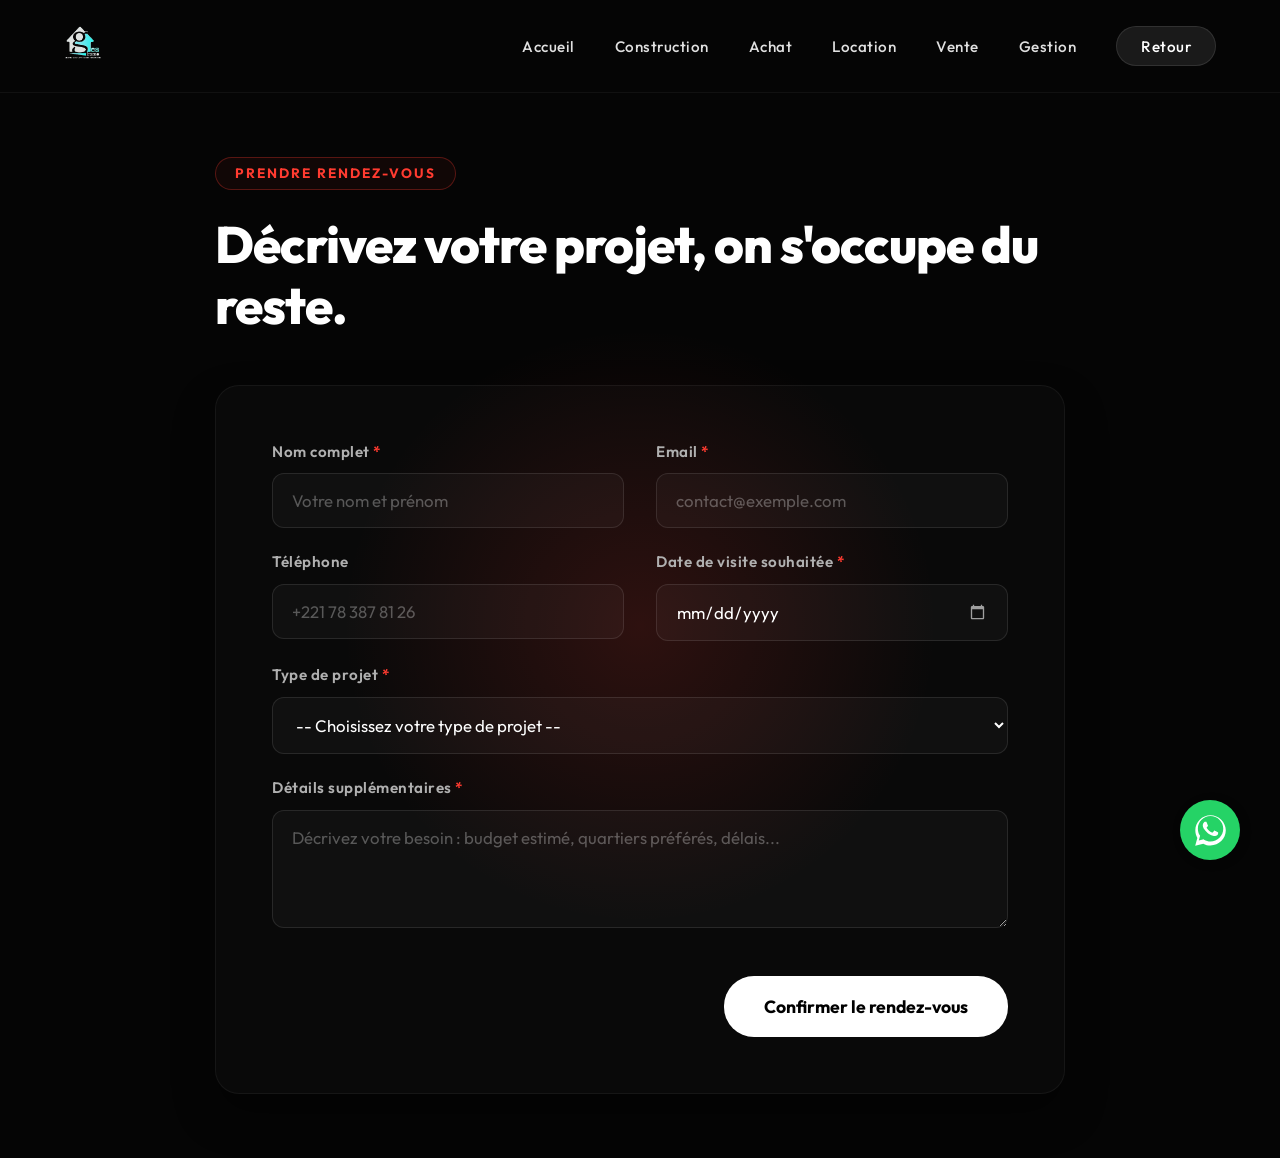
<file: consultation.html>
<!DOCTYPE html>
<html lang="fr">
<head>
    <meta charset="UTF-8">
    <meta name="viewport" content="width=device-width, initial-scale=1.0">
    <title>G.E.S Immo - Demander une Consultation</title>
    <link rel="icon" type="image/png" href="logo.png">
    <link rel="stylesheet" href="styles.css?v=22">
    <link href="https://fonts.googleapis.com/css2?family=Outfit:wght@400;600;700&display=swap" rel="stylesheet">
</head>
<body class="xel-body">

    <!-- Header Navigation (Simple) -->
    <header class="xel-header">
        <a href="index.html" class="xel-logo">
            <img src="logo.png" alt="Logo" style="height: 40px; filter: invert(1);">
        </a>
        
    <!-- Hamburger Menu Icon -->
    <div class="hamburger">
        <span></span>
        <span></span>
        <span></span>
    </div>
    <nav class="xel-nav">
            <a href="index.html">Accueil</a>
            <a href="construction.html">Construction</a>
            <a href="achat.html">Achat</a>
            <a href="construction.html">Location</a>
            <a href="vente.html">Vente</a>
            <a href="gestion.html">Gestion</a>
            <a href="index.html" class="xel-nav-contact">Retour</a>
        </nav>
    </header>

    <div class="xel-layout">
        <div class="xel-glow"></div>

        <div class="xel-container">
            <div class="xel-eyebrow">PRENDRE RENDEZ-VOUS</div>
            <h1 class="xel-title">Décrivez votre projet, on s'occupe du reste.</h1>

            <div class="xel-form-box">
                <form class="luxury-form" action="https://formsubmit.co/gesework@gmail.com" method="POST">
                        <input type="hidden" name="_cc" value="imamethiam@gmail.com">
                        <input type="hidden" name="_subject" value="Nouveau message depuis GES IMMO">
                        <!-- Redirect to a custom thank you page -->
                        <input type="hidden" name="_next" value="https://www.gesimmo.net/merci.html">
                        <!-- Require an email address from user -->
                        <input type="hidden" name="_replyto">

                    
                    <div class="xel-row">
                        <div class="xel-group">
                            <label>Nom complet <span class="req">*</span></label>
                            <input type="text" name="Nom Complet" placeholder="Votre nom et prénom" required>
                        </div>
                        <div class="xel-group">
                            <label>Email <span class="req">*</span></label>
                            <input type="email" name="Email" placeholder="contact@exemple.com" required>
                        </div>
                    </div>

                    <div class="xel-row">
                        <div class="xel-group">
                            <label>Téléphone</label>
                            <input type="tel" name="Telephone" placeholder="+221 78 387 81 26" required>
                        </div>
                        <div class="xel-group">
                            <label>Date de visite souhaitée <span class="req">*</span></label>
                            <input type="date" name="Date Souhaitee" required>
                        </div>
                    </div>

                    <div class="xel-group" style="margin-bottom: 1.5rem;">
                        <label>Type de projet <span class="req">*</span></label>
                        <select name="Type de Projet" required>
                            <option value="" disabled selected>-- Choisissez votre type de projet --</option>
                            <option value="neuve">Construction neuve</option>
                            <option value="renovation">Rénovation / Aménagement</option>
                            <option value="gros_oeuvre">Gros Œuvre / Architecture</option>
                            <option value="autre">Autre</option>
                        </select>
                    </div>

                    <div class="xel-group">
                        <label>Détails supplémentaires <span class="req">*</span></label>
                        <textarea name="Details" rows="4" placeholder="Décrivez votre besoin : budget estimé, quartiers préférés, délais..." required></textarea>
                    </div>

                    <div class="xel-submit-wrapper">
                        <button type="submit" class="xel-submit">Confirmer le rendez-vous</button>
                    </div>

                </form>
            </div>
        </div>
    </div>


<a href="https://wa.me/221784632020" class="whatsapp-float" target="_blank" rel="noopener noreferrer">
    <svg xmlns="http://www.w3.org/2000/svg" viewBox="0 0 448 512"><!-- Font Awesome Pro 5.15.4 by @fontawesome - https://fontawesome.com License - https://fontawesome.com/license (Commercial License) --><path d="M380.9 97.1C339 55.1 283.2 32 223.9 32c-122.4 0-222 99.6-222 222 0 39.1 10.2 77.3 29.6 111L0 480l117.7-30.9c32.4 17.7 68.9 27 106.1 27h.1c122.3 0 224.1-99.6 224.1-222 0-59.3-25.2-115-67.1-157zM223.9 415.2c-33.2 0-65.7-8.9-94-25.7l-6.7-4-69.8 18.3L72 334.1l-4.4-7c-18.5-29.4-28.2-63.3-28.2-98.2 0-101.7 82.8-184.5 184.6-184.5 49.3 0 95.6 19.2 130.4 54.1 34.8 34.9 56.2 81.2 56.1 130.5 0 101.8-84.9 184.6-186.6 186.6zm101.2-138.2c-5.5-2.8-32.8-16.2-37.9-18-5.1-1.9-8.8-2.8-12.5 2.8-3.7 5.6-14.3 18-17.6 21.8-3.2 3.7-6.5 4.2-12 1.4-32.6-16.3-54-29.1-75.5-66-5.7-9.8 5.7-9.1 16.3-30.3 1.8-3.7.9-6.9-.5-9.7-1.4-2.8-12.5-30.1-17.1-41.2-4.5-10.8-9.1-9.3-12.5-9.5-3.2-.2-6.9-.2-10.6-.2-3.7 0-9.7 1.4-14.8 6.9-5.1 5.6-19.4 19-19.4 46.3 0 27.3 19.9 53.7 22.6 57.4 2.8 3.7 39.1 59.7 94.8 83.8 35.2 15.2 49 16.5 66.6 13.9 10.7-1.6 32.8-13.4 37.4-26.4 4.6-13 4.6-24.1 3.2-26.4-1.3-2.5-5-3.9-10.5-6.6z" fill="#fff"/></svg>
</a>
</body>

</html>
</file>
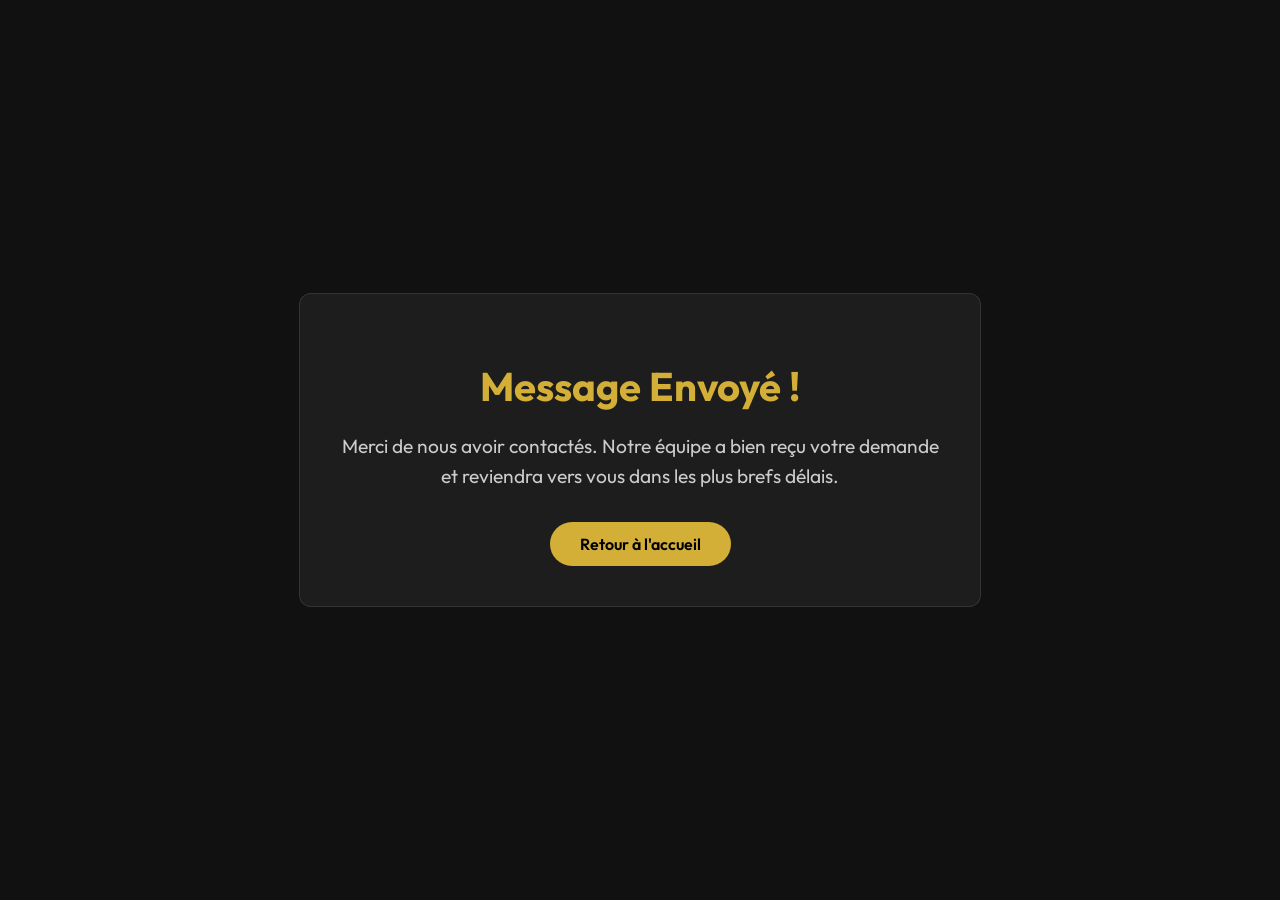
<file: merci.html>
<!DOCTYPE html>
<html lang="fr">
<head>
    <meta charset="UTF-8">
    <meta name="viewport" content="width=device-width, initial-scale=1.0">
    <title>Merci - GES IMMO</title>
    <link href="https://fonts.googleapis.com/css2?family=Outfit:wght@300;400;500;600;700&display=swap" rel="stylesheet">
    <style>
        body { margin: 0; font-family: 'Outfit', sans-serif; background-color: #111; color: #fff; display: flex; align-items: center; justify-content: center; height: 100vh; text-align: center; }
        .container { max-width: 600px; padding: 40px; background: rgba(255,255,255,0.05); border-radius: 12px; border: 1px solid rgba(255,255,255,0.1); }
        h1 { color: #d4af37; margin-bottom: 20px; font-size: 2.5rem; }
        p { font-size: 1.2rem; color: #ccc; margin-bottom: 30px; line-height: 1.6; }
        a { display: inline-block; padding: 12px 30px; background: #d4af37; color: #000; text-decoration: none; font-weight: 600; border-radius: 50px; transition: 0.3s; }
        a:hover { background: #fff; }
    </style>
</head>
<body>
    <div class="container">
        <h1>Message Envoy&eacute; !</h1>
        <p>Merci de nous avoir contact&eacute;s. Notre &eacute;quipe a bien re&ccedil;u votre demande et reviendra vers vous dans les plus brefs d&eacute;lais.</p>
        <a href="index.html">Retour &agrave; l'accueil</a>
    </div>
</body>
</html>
</file>
<file: styles.css>
:root {
    --primary: #d4af37; /* Elegant gold accent */
    --bg-light: #f8f9fa;
    --bg-dark: #121212;
    --text-light: #ffffff;
    --text-dark: #212529;
}

* {
    margin: 0;
    padding: 0;
    box-sizing: border-box;
}

body {
    font-family: 'Outfit', sans-serif;
    background-color: var(--bg-dark);
    color: var(--text-light);
    overflow-x: hidden;
}

/* Fallback for smooth scroll if Lenis is disabled */
html {
    scroll-behavior: smooth;
}

/* =========================================
   Fixed Logo & Blend Mode Magic
   ========================================= */
.fixed-logo {
    position: fixed;
    top: 2rem;
    left: 2rem;
    width: 140px;
    z-index: 9999;
    /* Smooth transition for the color change */
    transition: filter 0.5s ease, transform 0.3s ease;
    
    /* Default state: assumes logo is white and on a dark background */
    filter: none;
    transform-origin: top left;
}

.fixed-logo:hover {
    transform: scale(1.05);
}

/* Invert state: applied via JS when scrolling over light sections.
   Turns the white logo into a black logo. */
.fixed-logo.invert {
    filter: invert(1);
}

/* =========================================
   Header Navigation
   ========================================= */
.header-nav {
    position: fixed;
    top: 2.5rem;
    right: 3rem;
    z-index: 9999;
    transition: filter 0.5s ease;
}

.header-nav.invert {
    filter: invert(1);
}

.header-nav ul {
    list-style: none;
    display: flex;
    gap: 2rem;
    margin: 0;
    padding: 0;
}

.header-nav ul li a {
    text-decoration: none;
    color: #fff;
    font-size: 1rem;
    font-weight: 600;
    text-transform: uppercase;
    letter-spacing: 1.5px;
    position: relative;
    padding: 0.5rem 0;
    transition: color 0.3s ease;
}

.header-nav ul li a::after {
    content: '';
    position: absolute;
    bottom: 0;
    left: 0;
    width: 0%;
    height: 2px;
    background-color: var(--primary);
    transition: width 0.3s cubic-bezier(0.16, 1, 0.3, 1);
}

.header-nav ul li a:hover::after {
    width: 100%;
}


/* =========================================
   Main Seamless Scroll Section
   ========================================= */
section.main-scroll-section {
    position: relative;
    width: 100vw;
    height: 1200vh; /* 400vh for video 1, 400vh for video 2, 400vh for video 3 */
    padding: 0;
    background: var(--bg-dark);
}

.sticky-container {
    position: sticky;
    top: 0;
    width: 100vw;
    height: 100vh;
    overflow: hidden;
}

.video-container {
    position: absolute;
    top: 0;
    left: 0;
    width: 100%;
    height: 100%;
    display: flex;
    align-items: center;
    justify-content: center;
    transition: opacity 1s ease;
}

.hero-video {
    position: absolute;
    top: 50%;
    left: 50%;
    min-width: 100%;
    min-height: 100%;
    width: auto;
    height: auto;
    transform: translateX(-50%) translateY(-50%);
    object-fit: cover;
    z-index: 1;
}

.hero-overlay {
    position: absolute;
    top: 0;
    left: 0;
    width: 100%;
    height: 100%;
    background: linear-gradient(to bottom, rgba(0,0,0,0.3) 0%, rgba(0,0,0,0.7) 100%);
    z-index: 2;
}

.hero-content {
    text-align: center;
    z-index: 3;
    max-width: 900px;
    padding: 0 2rem;
    transition: all 1s cubic-bezier(0.16, 1, 0.3, 1);
}

.hero-content.hidden {
    opacity: 0;
    transform: translateY(-50px) scale(0.95);
    filter: blur(10px);
    pointer-events: none;
}

.hero-content-2 {
    position: absolute;
    top: 50%;
    right: 5%;
    transform: translateY(-50%) translateX(40px);
    text-align: right;
    z-index: 3;
    max-width: 450px;
    padding: 0;
    opacity: 0;
    filter: blur(10px);
    pointer-events: none;
    transition: all 1.2s cubic-bezier(0.16, 1, 0.3, 1);
}

.hero-content-2.visible {
    opacity: 1;
    transform: translateY(-50%) translateX(0);
    filter: blur(0);
    pointer-events: auto;
}

.hero-content-2 h2 {
    font-size: clamp(1.5rem, 2.5vw, 2.2rem);
    font-weight: 600;
    margin-bottom: 1rem;
    line-height: 1.3;
    color: #ffffff;
    text-shadow: 0 4px 20px rgba(0,0,0,0.8);
}

.hero-content-2 p {
    font-size: clamp(1rem, 1.2vw, 1.1rem);
    font-weight: 300;
    color: #dcdcdc;
    letter-spacing: 0.5px;
    text-shadow: 0 4px 15px rgba(0,0,0,0.8);
}

.hero-content h1 {
    font-size: clamp(3rem, 6vw, 6rem);
    font-weight: 900;
    margin-bottom: 1rem;
    text-transform: uppercase;
    letter-spacing: 4px;
    opacity: 0;
    transform: translateY(40px);
    animation: fadeUp 1s cubic-bezier(0.16, 1, 0.3, 1) forwards 0.5s;
}



.hero-content p {
    font-size: clamp(1.2rem, 2vw, 1.8rem);
    font-weight: 300;
    margin-bottom: 3rem;
    opacity: 0;
    transform: translateY(30px);
    animation: fadeUp 1s cubic-bezier(0.16, 1, 0.3, 1) forwards 0.8s;
}

.cta-button {
    display: inline-block;
    padding: 1.2rem 3.5rem;
    background-color: var(--primary);
    color: var(--bg-dark);
    text-decoration: none;
    font-weight: 700;
    font-size: 1.1rem;
    border-radius: 50px;
    text-transform: uppercase;
    letter-spacing: 1px;
    transition: all 0.3s cubic-bezier(0.16, 1, 0.3, 1);
    opacity: 0;
    transform: translateY(30px);
    animation: fadeUp 1s cubic-bezier(0.16, 1, 0.3, 1) forwards 1.1s;
    cursor: pointer;
}

.cta-button:hover {
    background-color: #fff;
    transform: translateY(-5px) scale(1.02);
    box-shadow: 0 15px 30px rgba(0,0,0,0.3);
}

@keyframes fadeUp {
    to {
        opacity: 1;
        transform: translateY(0);
    }
}


/* =========================================
   Global Sections
   ========================================= */
.section {
    padding: 10rem 2rem;
    position: relative;
}

.container {
    max-width: 1200px;
    margin: 0 auto;
    width: 100%;
}

.section h2 {
    font-size: clamp(2.5rem, 4vw, 4rem);
    font-weight: 800;
    margin-bottom: 3rem;
    position: relative;
    display: inline-block;
}

.section h2::after {
    content: '';
    position: absolute;
    bottom: -15px;
    left: 0;
    width: 60%;
    height: 5px;
    background-color: var(--primary);
    border-radius: 5px;
}


/* =========================================
   Text Reveal Section
   ========================================= */
.text-reveal-section {
    padding: 12rem 2rem;
    min-height: 80vh;
    display: flex;
    align-items: center;
    background-color: var(--bg-light);
}

.reveal-text {
    font-size: clamp(2rem, 4vw, 4rem);
    font-weight: 800;
    line-height: 1.4;
    text-transform: uppercase;
    color: var(--text-dark);
}

.reveal-text span {
    will-change: opacity, transform;
}


/* =========================================
   Light / Dark Themes
   ========================================= */
.section.light {
    background-color: var(--bg-light);
    color: var(--text-dark);
}

.section.dark {
    background-color: var(--bg-dark);
    color: var(--text-light);
}

.content-wrapper p {
    font-size: 1.3rem;
    line-height: 1.8;
    max-width: 800px;
    margin-bottom: 1.5rem;
    color: #4a4a4a;
}


/* =========================================
   Services Grid
   ========================================= */
.services-grid {
    display: grid;
    grid-template-columns: repeat(auto-fit, minmax(320px, 1fr));
    gap: 3rem;
    margin-top: 4rem;
}

.service-card {
    background: rgba(255, 255, 255, 0.03);
    border: 1px solid rgba(255, 255, 255, 0.05);
    padding: 3rem 2.5rem;
    border-radius: 20px;
    
    transition: transform 0.5s cubic-bezier(0.16, 1, 0.3, 1), background 0.5s ease;
}

.service-card:hover {
    transform: translateY(-15px);
    background: rgba(255, 255, 255, 0.08);
    border-color: rgba(255, 255, 255, 0.15);
}

.service-card .icon {
    font-size: 3rem;
    margin-bottom: 1.5rem;
}

.service-card h3 {
    font-size: 1.8rem;
    margin-bottom: 1rem;
    color: var(--text-light);
}

.service-card p {
    font-size: 1.1rem;
    line-height: 1.7;
    color: #a0a0a0;
}


/* =========================================
   Image / Parallax Section
   ========================================= */
.image-section {
    position: relative;
    height: 70vh;
    display: flex;
    align-items: center;
    justify-content: center;
    overflow: hidden;
    padding: 0;
}

.parallax-bg {
    position: absolute;
    top: -20%;
    left: 0;
    width: 100%;
    height: 140%; /* Taller for parallax room */
    background-size: cover;
    background-position: center;
    z-index: 1;
    will-change: transform;
}

.image-overlay {
    position: relative;
    z-index: 2;
    background: rgba(0, 0, 0, 0.5);
    padding: 3rem 5rem;
    border-radius: 16px;
    
    border: 1px solid rgba(255,255,255,0.1);
    text-align: center;
}

.image-overlay h2 {
    color: #fff;
    margin: 0;
    text-transform: uppercase;
    letter-spacing: 3px;
}
.image-overlay h2::after {
    display: none; /* Hide underline here */
}


/* =========================================
   Footer
   ========================================= */
.footer-section {
    padding: 3rem 2rem;
    text-align: center;
    border-top: 1px solid rgba(255,255,255,0.05);
}

.footer-section p {
    color: #666;
    font-size: 0.9rem;
}

/* =========================================
   Construction Page Specific Styles
   ========================================= */

/* Hero Construction */
.construction-hero {
    position: relative;
    min-height: 100vh;
    display: flex;
    align-items: center;
    justify-content: center;
    padding-top: 6rem;
}
.hero-bg {
    position: absolute;
    top: 0; left: 0; width: 100%; height: 100%;
    background-size: cover;
    background-position: center;
    z-index: 0;
}
.construction-hero .hero-overlay {
    position: absolute;
    top: 0; left: 0; width: 100%; height: 100%;
    background: linear-gradient(to right, rgba(0,0,0,0.8), rgba(0,0,0,0.4));
    z-index: 1;
}
.hero-content-center {
    position: relative;
    z-index: 2;
    text-align: left;
    max-width: 900px;
    margin-left: 0;
}
.hero-content-center h1 {
    font-size: clamp(3rem, 5vw, 4.5rem);
    color: #fff;
    margin-bottom: 1.5rem;
    text-transform: uppercase;
    line-height: 1.1;
}
.hero-content-center p {
    font-size: clamp(1.1rem, 2vw, 1.4rem);
    color: #f0f0f0;
    margin-bottom: 3rem;
    max-width: 700px;
}
.hero-buttons {
    display: flex;
    gap: 1.5rem;
    flex-wrap: wrap;
}
.cta-button.secondary {
    background: transparent;
    border: 2px solid #fff;
    color: #fff;
}
.cta-button.secondary:hover {
    background: #fff;
    color: #000;
}

/* Split Section (Qui sommes-nous) */
.split-section {
    padding: 8rem 2rem;
}
.split-container {
    display: grid;
    grid-template-columns: 1fr 1fr;
    gap: 4rem;
    align-items: center;
}
.subtitle {
    color: var(--primary);
    text-transform: uppercase;
    font-weight: 700;
    letter-spacing: 2px;
    margin-bottom: 1rem;
    display: block;
}
.split-text h2 {
    font-size: clamp(2rem, 3vw, 3rem);
    margin-bottom: 2rem;
    color: var(--text-dark);
}
.split-text p {
    margin-bottom: 1.5rem;
    color: #555;
    font-size: 1.1rem;
    line-height: 1.8;
}
.split-image img {
    width: 100%;
    
    box-shadow: 0 20px 40px rgba(0,0,0,0.1);
}

/* Features Grid */
.features-section {
    padding: 8rem 2rem;
}
.features-grid {
    display: grid;
    grid-template-columns: repeat(auto-fit, minmax(300px, 1fr));
    gap: 2rem;
}
.feature-card {
    background: rgba(255,255,255,0.05);
    padding: 3rem 2rem;
    
    border: 1px solid rgba(255,255,255,0.1);
    transition: transform 0.3s ease, background 0.3s ease;
}
.feature-card:hover {
    transform: translateY(-10px);
    background: rgba(255,255,255,0.1);
}
.feature-card h3 {
    color: var(--primary);
    margin-bottom: 1rem;
    font-size: 1.5rem;
}
.feature-card p {
    color: #ddd;
    line-height: 1.6;
}

/* Services Showcase */
.services-showcase {
    padding: 8rem 2rem;
    background: #f8f9fa;
}
.services-grid {
    display: grid;
    grid-template-columns: repeat(auto-fit, minmax(350px, 1fr));
    gap: 3rem;
}
.service-item {
    background: #fff;
    
    overflow: hidden;
    box-shadow: 0 10px 30px rgba(0,0,0,0.05);
}
.service-image {
    height: 250px;
    overflow: hidden;
}
.service-image img {
    width: 100%;
    height: 100%;
    object-fit: cover;
    transition: transform 0.5s ease;
}
.service-item:hover .service-image img {
    transform: scale(1.05);
}
.service-text {
    padding: 2.5rem;
}
.service-text h3 {
    font-size: 1.4rem;
    margin-bottom: 1rem;
    color: var(--text-dark);
}
.service-text p {
    color: #666;
    line-height: 1.6;
}

/* Projet Vedette */
.project-vedette {
    position: relative;
    padding: 10rem 2rem;
    min-height: 80vh;
    display: flex;
    align-items: center;
}
.project-bg {
    position: absolute;
    top: 0; left: 0; width: 100%; height: 100%;
    background-size: cover;
    background-position: center;
    z-index: 0;
    background-attachment: fixed;
}
.project-overlay {
    position: absolute;
    top: 0; left: 0; width: 100%; height: 100%;
    background: linear-gradient(to right, rgba(0,0,0,0.9) 0%, rgba(0,0,0,0.4) 100%);
    z-index: 1;
}
.project-content {
    position: relative;
    z-index: 2;
    max-width: 600px;
    margin-left: 0;
}
.project-details {
    margin-top: 2rem;
    padding: 1.5rem;
    background: rgba(255,255,255,0.1);
    
}
.project-details p {
    color: #fff;
    margin-bottom: 0.5rem;
}

/* Responsive adjustments */
@media (max-width: 992px) {
    .split-container {
        grid-template-columns: 1fr;
    }
    .hero-content-center h1 {
        font-size: 2.5rem;
    }
}


/* =========================================
   Vente Page Specific Styles
   ========================================= */

/* Hero */
.vente-hero {
    position: relative;
    min-height: 100vh;
    padding: 150px 0 50px 0;
    background-size: cover;
    background-position: center;
    display: flex;
    align-items: center;
}
.vente-hero-overlay {
    position: absolute;
    top: 0; left: 0; right: 0; bottom: 0;
    background: linear-gradient(to right, rgba(0,0,0,0.9) 0%, rgba(0,0,0,0.4) 100%);
    z-index: 1;
}
.vente-hero-content {
    position: relative;
    z-index: 2;
    max-width: 800px;
    padding: 0 2rem;
}
.vente-hero-content h1 {
    font-size: clamp(3rem, 5vw, 5rem);
    line-height: 1.1;
    margin-bottom: 1.5rem;
    font-weight: 800;
}
.vente-hero-content p {
    font-size: 1.2rem;
    line-height: 1.6;
    margin-bottom: 3rem;
    color: #e0e0e0;
}
.vente-hero-buttons {
    display: flex;
    gap: 1.5rem;
    flex-wrap: wrap;
}

/* Features (L'art de valoriser) */
.vente-why-section {
    padding: 8rem 2rem;
}
.vente-why-header {
    margin-bottom: 5rem;
}
.vente-features-grid {
    display: grid;
    grid-template-columns: repeat(auto-fit, minmax(300px, 1fr));
    gap: 3rem;
}
.vente-feature-card {
    background: #fff;
    padding: 3rem 2rem;
    border-radius: 12px;
    box-shadow: 0 10px 30px rgba(0,0,0,0.05);
    text-align: center;
    transition: transform 0.3s ease;
}
.vente-feature-card:hover {
    transform: translateY(-10px);
}
.vente-icon {
    font-size: 3rem;
    color: var(--primary);
    margin-bottom: 1.5rem;
}
.vente-feature-card h3 {
    font-size: 1.5rem;
    margin-bottom: 1rem;
    color: var(--text-dark);
}
.vente-feature-card p {
    color: #666;
    line-height: 1.6;
}

/* Processus de Vente (Infographie HTML) */
.vente-process-section {
    padding: 8rem 2rem;
    background: #111;
}
.vente-process-steps {
    display: flex;
    justify-content: space-between;
    align-items: flex-start;
    position: relative;
    max-width: 1000px;
    margin: 0 auto;
}
.process-step {
    flex: 1;
    text-align: center;
    position: relative;
    z-index: 2;
    padding: 0 1rem;
}
.step-number {
    width: 60px;
    height: 60px;
    background: var(--primary);
    color: #fff;
    border-radius: 50%;
    display: flex;
    align-items: center;
    justify-content: center;
    font-size: 1.5rem;
    font-weight: 700;
    margin: 0 auto 1.5rem auto;
    border: 4px solid #111;
}
.step-content h4 {
    color: #fff;
    font-size: 1.2rem;
    margin-bottom: 0.8rem;
}
.step-content p {
    color: #aaa;
    font-size: 0.95rem;
    line-height: 1.5;
}
.process-connector {
    flex: 1;
    height: 2px;
    background: rgba(255,255,255,0.1);
    margin-top: 30px;
    position: relative;
    z-index: 1;
}
@media (max-width: 768px) {
    .vente-process-steps {
        flex-direction: column;
        align-items: center;
    }
    .process-connector {
        width: 2px;
        height: 50px;
        margin: 10px 0;
    }
}

/* L'aspect technique (Image full width with overlay) */
.vente-tech-section {
    position: relative;
    width: 100%;
    height: 600px;
}
.tech-image-container {
    width: 100%;
    height: 100%;
    position: relative;
}
.tech-image {
    width: 100%;
    height: 100%;
    object-fit: cover;
}
.tech-overlay-text {
    position: absolute;
    bottom: 4rem;
    left: 10%;
    background: rgba(0,0,0,0.8);
    
    padding: 3rem;
    
    color: #fff;
    max-width: 500px;
}
.tech-overlay-text h3 {
    font-size: 2rem;
    margin-bottom: 1rem;
}
.tech-overlay-text p {
    color: #ccc;
    font-size: 1.1rem;
}

/* Expertise / Ce que nous vendons */
.vente-expertise-section {
    padding: 8rem 2rem;
}
.vente-expertise-grid {
    display: grid;
    grid-template-columns: repeat(auto-fit, minmax(250px, 1fr));
    gap: 2rem;
    max-width: 900px;
    margin: 4rem auto 0 auto;
}
.expertise-item {
    background: #fff;
    padding: 2.5rem;
    border-radius: 8px;
    border-top: 3px solid var(--primary);
    box-shadow: 0 5px 20px rgba(0,0,0,0.03);
}
.expertise-item h4 {
    font-size: 1.3rem;
    color: var(--text-dark);
    margin-bottom: 0.8rem;
}
.expertise-item p {
    color: #666;
    font-size: 0.95rem;
}

/* =========================================
   Gestion Page Specific Styles
   ========================================= */

/* Hero */
.gestion-hero {
    position: relative;
    min-height: 100vh;
    padding: 150px 0 50px 0;
    background-size: cover;
    background-position: center;
    display: flex;
    align-items: center;
}
.gestion-hero-overlay {
    position: absolute;
    top: 0; left: 0; right: 0; bottom: 0;
    background: linear-gradient(to bottom, rgba(0,0,0,0.7) 0%, rgba(0,0,0,0.4) 100%);
    z-index: 1;
}
.gestion-hero-content {
    position: relative;
    z-index: 2;
    max-width: 900px;
    padding: 0 2rem;
}
.gestion-hero-content h1 {
    font-size: clamp(3rem, 5vw, 4.5rem);
    line-height: 1.15;
    margin-bottom: 1.5rem;
    font-weight: 800;
}
.gestion-hero-content p {
    font-size: 1.25rem;
    line-height: 1.6;
    margin-bottom: 3rem;
    color: #f0f0f0;
}

/* Compare Section */
.gestion-compare-section {
    padding: 8rem 2rem;
}
.gestion-compare-grid {
    display: grid;
    grid-template-columns: repeat(auto-fit, minmax(300px, 1fr));
    gap: 2rem;
    margin-top: 4rem;
}
.compare-card {
    background: #fff;
    padding: 4rem 3rem;
    border-radius: 12px;
    box-shadow: 0 10px 40px rgba(0,0,0,0.05);
    border-top: 4px solid #eee;
    transition: transform 0.3s ease;
}
.compare-card.highlight {
    background: #1a1a1a;
    border-top: 4px solid var(--primary);
    color: #fff;
}
.compare-card:hover {
    transform: translateY(-10px);
}
.compare-card h3 {
    font-size: 2rem;
    margin-bottom: 2rem;
    line-height: 1.3;
}
.compare-goal {
    font-size: 1.1rem;
    padding-top: 2rem;
    border-top: 1px solid rgba(0,0,0,0.1);
    color: #555;
}
.compare-card.highlight .compare-goal {
    border-top-color: rgba(255,255,255,0.1);
}

/* List / Features */
.gestion-list {
    list-style: none;
    padding: 0;
    margin: 3rem 0;
}
.gestion-list li {
    display: flex;
    align-items: flex-start;
    gap: 1.5rem;
    margin-bottom: 2rem;
}
.gestion-list li i {
    font-size: 1.5rem;
    color: var(--primary);
    background: rgba(255,255,255,0.8);
    width: 50px; height: 50px;
    display: flex;
    align-items: center;
    justify-content: center;
    border-radius: 50%;
    box-shadow: 0 5px 15px rgba(0,0,0,0.05);
    flex-shrink: 0;
}
.gestion-list li strong {
    display: block;
    font-size: 1.2rem;
    margin-bottom: 0.3rem;
    color: #222;
}
.gestion-list li p {
    color: #666;
    margin: 0;
    line-height: 1.5;
}

/* Strategy Grid */
.gestion-strategy-grid {
    display: grid;
    grid-template-columns: repeat(auto-fit, minmax(280px, 1fr));
    gap: 3rem;
}
.strategy-card {
    text-align: center;
    padding: 0 0 2rem 2rem;
    background: rgba(255,255,255,0.03);
    border: 1px solid rgba(255,255,255,0.1);
    border-radius: 12px;
    transition: background 0.3s ease;
}
.strategy-card:hover {
    background: rgba(255,255,255,0.08);
}
.strategy-card h4 {
    color: #fff;
    font-size: 1.3rem;
    margin-bottom: 1rem;
}
.strategy-card p {
    color: #aaa;
    line-height: 1.6;
}
/* =========================================
   RENDEZ-VOUS PAGE STYLES (PREMIUM)
   ========================================= */

.xel-body {
    background-color: #050505;
    color: #f5f5f7;
    margin: 0;
    padding: 0;
    font-family: 'Outfit', sans-serif;
    min-height: 100vh;
    display: flex;
    flex-direction: column;
}

.xel-header {
    display: flex;
    justify-content: space-between;
    align-items: center;
    padding: 1.5rem 4rem;
    background: rgba(5, 5, 5, 0.8);
    
    border-bottom: 1px solid rgba(255, 255, 255, 0.05);
    position: sticky;
    top: 0;
    z-index: 100;
}

.xel-logo img {
    height: 40px;
    filter: invert(1);
    transition: transform 0.3s ease;
}

.xel-logo:hover img {
    transform: scale(1.05);
}

.xel-nav {
    display: flex;
    gap: 2.5rem;
    align-items: center;
}

.xel-nav a {
    color: #e0e0e0;
    text-decoration: none;
    font-size: 0.95rem;
    font-weight: 500;
    letter-spacing: 0.5px;
    transition: color 0.3s ease;
}

.xel-nav a:hover {
    color: #ff3b30;
}

.xel-nav-contact {
    padding: 0.6rem 1.5rem;
    background: #1a1a1a;
    border: 1px solid rgba(255, 255, 255, 0.1);
    border-radius: 30px;
    color: #fff !important;
    transition: all 0.3s ease !important;
}

.xel-nav-contact:hover {
    background: #ff3b30;
    border-color: #ff3b30;
}

.xel-layout {
    flex: 1;
    display: flex;
    justify-content: center;
    align-items: center;
    padding: 4rem 2rem;
    position: relative;
    overflow: hidden;
}

.xel-glow {
    position: absolute;
    width: 600px;
    height: 600px;
    background: radial-gradient(circle, rgba(255, 59, 48, 0.15) 0%, rgba(5, 5, 5, 0) 70%);
    top: 50%;
    left: 50%;
    transform: translate(-50%, -50%);
    z-index: 0;
    pointer-events: none;
}

.xel-container {
    width: 100%;
    max-width: 850px;
    position: relative;
    z-index: 2;
}

.xel-eyebrow {
    display: inline-block;
    color: #ff3b30;
    border: 1px solid rgba(255, 59, 48, 0.3);
    background: rgba(255, 59, 48, 0.05);
    padding: 0.4rem 1.2rem;
    border-radius: 30px;
    font-size: 0.85rem;
    font-weight: 700;
    letter-spacing: 2px;
    margin-bottom: 1.5rem;
}

.xel-title {
    font-size: clamp(2.5rem, 4vw, 3.5rem);
    font-weight: 800;
    margin-bottom: 3rem;
    letter-spacing: -1px;
    color: #fff;
    line-height: 1.2;
}

.xel-form-box {
    background: rgba(255, 255, 255, 0.02);
    border: 1px solid rgba(255, 255, 255, 0.05);
    border-radius: 24px;
    padding: 3.5rem;
    
    box-shadow: 0 20px 40px rgba(0, 0, 0, 0.4);
}

.xel-row {
    display: flex;
    gap: 2rem;
    margin-bottom: 1.5rem;
}

@media (max-width: 768px) {
    .xel-row {
        flex-direction: column;
        gap: 1.5rem;
    }
}

.xel-group {
    flex: 1;
    display: flex;
    flex-direction: column;
}

.xel-group label {
    font-size: 0.95rem;
    font-weight: 600;
    color: #b0b0b0;
    margin-bottom: 0.8rem;
    letter-spacing: 0.5px;
}

.req {
    color: #ff3b30;
}

.xel-group input,
.xel-group select,
.xel-group textarea {
    width: 100%;
    box-sizing: border-box;
    background: rgba(255, 255, 255, 0.03);
    border: 1px solid rgba(255, 255, 255, 0.1);
    border-radius: 12px;
    padding: 1rem 1.2rem;
    color: #fff;
    font-family: inherit;
    font-size: 1.05rem;
    transition: all 0.3s ease;
}

.xel-group input:focus,
.xel-group select:focus,
.xel-group textarea:focus {
    outline: none;
    border-color: #ff3b30;
    background: rgba(255, 255, 255, 0.06);
    box-shadow: 0 0 0 4px rgba(255, 59, 48, 0.1);
}

.xel-group input::placeholder,
.xel-group textarea::placeholder {
    color: rgba(255, 255, 255, 0.3);
}

.xel-group select option {
    background: #1a1a1a;
    color: #fff;
}

/* Fix for date picker icon on dark mode */
.xel-group input[type="date"]::-webkit-calendar-picker-indicator {
    filter: invert(1);
    opacity: 0.6;
    cursor: pointer;
    transition: opacity 0.3s ease;
}

.xel-group input[type="date"]::-webkit-calendar-picker-indicator:hover {
    opacity: 1;
}

.xel-submit-wrapper {
    margin-top: 3rem;
    text-align: right;
}

.xel-submit {
    background: #fff;
    color: #000;
    border: none;
    padding: 1.2rem 2.5rem;
    border-radius: 30px;
    font-size: 1.1rem;
    font-weight: 700;
    cursor: pointer;
    transition: all 0.3s ease;
    font-family: inherit;
}

.xel-submit:hover {
    background: #ff3b30;
    color: #fff;
    transform: translateY(-2px);
    box-shadow: 0 10px 20px rgba(255, 59, 48, 0.2);
}
/* =========================================
   Luxury Rendez-Vous Page
   ========================================= */
.luxury-split-layout {
    display: flex;
    min-height: 100vh;
    background: #0a0a0a;
    color: #fff;
}
.luxury-image-side {
    flex: 1.2;
    background-size: cover;
    background-position: center;
    position: relative;
    display: flex;
    flex-direction: column;
    justify-content: center;
    padding: 4rem;
}
.luxury-overlay {
    position: absolute;
    top: 0; left: 0; width: 100%; height: 100%;
    background: linear-gradient(135deg, rgba(0,0,0,0.9) 0%, rgba(0,0,0,0.3) 100%);
    z-index: 1;
}
.luxury-back-link {
    position: absolute;
    top: 3rem;
    left: 4rem;
    z-index: 10;
    color: #fff;
    text-decoration: none;
    display: flex;
    align-items: center;
    gap: 0.5rem;
    font-size: 0.9rem;
    text-transform: uppercase;
    letter-spacing: 2px;
    opacity: 0.7;
    transition: opacity 0.3s ease, transform 0.3s ease;
}
.luxury-back-link:hover {
    opacity: 1;
    transform: translateX(-5px);
}
.luxury-image-content {
    position: relative;
    z-index: 2;
    max-width: 600px;
}
.luxury-eyebrow {
    color: var(--primary);
    text-transform: uppercase;
    letter-spacing: 4px;
    font-size: 0.85rem;
    font-weight: 600;
    margin-bottom: 1.5rem;
    display: block;
}
.luxury-image-content h2 {
    font-size: clamp(2.5rem, 4vw, 4rem);
    font-weight: 300;
    line-height: 1.2;
    margin-bottom: 2rem;
}
.luxury-separator {
    width: 60px;
    height: 2px;
    background: var(--primary);
    margin-bottom: 2rem;
}
.luxury-image-content p {
    font-size: 1.2rem;
    color: #bbb;
    line-height: 1.8;
    font-weight: 300;
}

/* Form Side */
.luxury-form-side {
    flex: 1;
    display: flex;
    align-items: center;
    justify-content: center;
    padding: 4rem;
    background: #0a0a0a;
}
.luxury-form-container {
    width: 100%;
    max-width: 500px;
}
.luxury-form-header h1 {
    font-size: 2.5rem;
    font-weight: 400;
    margin-bottom: 1rem;
    color: #fff;
}
.luxury-form-header p {
    color: #888;
    font-size: 1rem;
    line-height: 1.6;
    margin-bottom: 3rem;
}

.luxury-form-row {
    display: flex;
    gap: 2rem;
}
.luxury-input-group {
    position: relative;
    margin-bottom: 2.5rem;
    flex: 1;
}
.luxury-input-group input,
.luxury-input-group textarea,
.luxury-input-group select {
    width: 100%;
    background: transparent;
    border: none;
    border-bottom: 1px solid #333;
    padding: 0.5rem 0;
    color: #fff;
    font-size: 1.1rem;
    font-family: inherit;
    transition: border-color 0.3s ease;
}
.luxury-input-group input:focus,
.luxury-input-group textarea:focus,
.luxury-input-group select:focus {
    outline: none;
    border-bottom-color: var(--primary);
}
.luxury-input-group label {
    position: absolute;
    top: 0.5rem;
    left: 0;
    color: #666;
    font-size: 1rem;
    pointer-events: none;
    transition: all 0.3s ease;
}

/* Floating label effect */
.luxury-input-group input:focus ~ label,
.luxury-input-group input:valid ~ label,
.luxury-input-group textarea:focus ~ label,
.luxury-input-group textarea:valid ~ label,
.luxury-input-group select:focus ~ label,
.luxury-input-group select:valid ~ label {
    top: -1.2rem;
    font-size: 0.8rem;
    color: var(--primary);
    text-transform: uppercase;
    letter-spacing: 1px;
}

/* Select appearance */
.luxury-input-group select {
    appearance: none;
    cursor: pointer;
}
.luxury-input-group select option {
    background: #111;
    color: #fff;
}

.luxury-submit-btn {
    display: flex;
    align-items: center;
    justify-content: space-between;
    width: 100%;
    background: transparent;
    border: 1px solid #333;
    color: #fff;
    padding: 1.5rem;
    font-size: 1rem;
    text-transform: uppercase;
    letter-spacing: 2px;
    cursor: pointer;
    transition: all 0.4s cubic-bezier(0.16, 1, 0.3, 1);
    margin-top: 1rem;
}
.luxury-submit-btn svg {
    transition: transform 0.4s ease;
}
.luxury-submit-btn:hover {
    background: #fff;
    color: #000;
    border-color: #fff;
}
.luxury-submit-btn:hover svg {
    transform: translateX(10px);
}

@media (max-width: 992px) {
    .luxury-split-layout {
        flex-direction: column;
    }
    .luxury-image-side {
        padding: 3rem 2rem;
        min-height: 50vh;
    }
    .luxury-form-side {
        padding: 3rem 2rem;
    }
    .luxury-back-link {
        top: 2rem; left: 2rem;
    }
    .luxury-form-row {
        flex-direction: column;
        gap: 0;
    }
}

/* =========================================
   PREMIUM BUTTON STYLES (VENTE & LOCATION)
   ========================================= */

.vente-hero-buttons {
    display: flex;
    gap: 1.5rem;
    margin-top: 2rem;
    flex-wrap: wrap;
}

.loc-btn {
    padding: 1.2rem 2.5rem;
    border-radius: 30px;
    font-weight: 700;
    text-transform: uppercase;
    letter-spacing: 1px;
    text-decoration: none;
    font-size: 1rem;
    transition: all 0.4s cubic-bezier(0.165, 0.84, 0.44, 1);
    display: inline-flex;
    align-items: center;
    justify-content: center;
    box-shadow: 0 4px 15px rgba(0, 0, 0, 0.2);
}

.loc-btn.primary {
    background: linear-gradient(135deg, #ff3b30 0%, #d62828 100%);
    color: #fff;
    border: none;
}

.loc-btn.primary:hover {
    transform: translateY(-3px);
    box-shadow: 0 10px 25px rgba(255, 59, 48, 0.4);
    background: linear-gradient(135deg, #ff4b40 0%, #e63838 100%);
}

.loc-btn.secondary {
    background: rgba(255, 255, 255, 0.05);
    color: #fff;
    border: 1px solid rgba(255, 255, 255, 0.2);
    
}

.loc-btn.secondary:hover {
    background: rgba(255, 255, 255, 0.1);
    border-color: #fff;
    transform: translateY(-3px);
    box-shadow: 0 10px 25px rgba(255, 255, 255, 0.1);
}

/* =========================================
   GLOBAL MOBILE RESPONSIVENESS & HAMBURGER
   ========================================= */

/* Hamburger Button */
.hamburger {
    display: none;
    position: fixed;
    top: 2.5rem;
    right: 2.5rem;
    z-index: 10000;
    width: 35px;
    height: 35px;
    cursor: pointer;
    flex-direction: column;
    justify-content: space-around;
    padding: 5px;
    background: rgba(0, 0, 0, 0.4);
    
    border-radius: 8px;
    border: 1px solid rgba(255,255,255,0.1);
}

.hamburger span {
    display: block;
    width: 100%;
    height: 2px;
    background-color: #fff;
    transition: all 0.3s ease;
    transform-origin: left;
}

/* Hamburger animation to X */
.hamburger.active span:nth-child(1) { transform: rotate(45deg); }
.hamburger.active span:nth-child(2) { opacity: 0; }
.hamburger.active span:nth-child(3) { transform: rotate(-45deg); }

@media (max-width: 992px) {
    .hamburger {
        display: flex; /* Show on mobile/tablet */
    }

    /* Fixed Logo Adjustment */
    .fixed-logo {
        top: 1.5rem;
        left: 1.5rem;
        width: 100px;
        z-index: 10000;
    }
    .xel-logo {
        z-index: 10000;
        position: relative;
    }

    /* Fullscreen Mobile Menu Overlay */
    .header-nav, .xel-nav {
        position: fixed;
        top: 0;
        left: 0;
        width: 100vw;
        height: 100vh;
        background: rgba(5, 5, 5, 0.98);
        
        display: flex;
        flex-direction: column;
        justify-content: center;
        align-items: center;
        z-index: 9999;
        transform: translateY(-100%);
        transition: transform 0.5s cubic-bezier(0.165, 0.84, 0.44, 1);
        padding: 0;
        margin: 0;
    }
    
    .header-nav.mobile-menu-active, .xel-nav.mobile-menu-active {
        transform: translateY(0);
    }
    
    .header-nav ul {
        flex-direction: column;
        align-items: center;
        gap: 2.5rem;
    }
    
    .header-nav ul li a, .xel-nav a {
        font-size: 1.5rem;
        letter-spacing: 2px;
        color: #fff;
    }
    
    /* XEL Header Reset */
    .xel-header {
        position: fixed;
        top: 0; left: 0; width: 100%;
        padding: 1.5rem;
        z-index: 9998;
    }

    /* Text Resizing to prevent hiding screen */
    h1 { font-size: clamp(2rem, 6vw, 2.5rem); line-height: 1.2; }
    h2 { font-size: clamp(1.8rem, 5vw, 2.2rem); line-height: 1.3; }
    .reveal-text { font-size: clamp(1.5rem, 5vw, 2rem) !important; line-height: 1.4; }
    
    .vente-hero-buttons {
        flex-direction: column;
        align-items: stretch;
    }
}

@media (max-width: 480px) {
    .loc-btn {
        width: 100%;
        text-align: center;
        padding: 1rem 1.5rem;
    }
}
/* =========================================
   SCROLL INDICATOR
   ========================================= */
.scroll-indicator {
    position: absolute;
    bottom: 3rem;
    left: 50%;
    transform: translateX(-50%);
    display: flex;
    flex-direction: column;
    align-items: center;
    gap: 1rem;
    z-index: 10;
    color: rgba(255, 255, 255, 0.7);
    transition: opacity 0.6s cubic-bezier(0.16, 1, 0.3, 1), transform 0.6s cubic-bezier(0.16, 1, 0.3, 1);
}

.scroll-indicator.hidden-scroll {
    opacity: 0 !important;
    pointer-events: none;
    transform: translate(-50%, 20px);
}

.scroll-text {
    font-size: 0.7rem;
    letter-spacing: 4px;
    text-transform: uppercase;
    font-weight: 500;
}

.scroll-arrow {
    animation: premiumBounce 2s infinite cubic-bezier(0.25, 0.46, 0.45, 0.94);
}

@keyframes premiumBounce {
    0% { transform: translateY(-5px); opacity: 0; }
    30% { opacity: 1; }
    70% { opacity: 1; }
    100% { transform: translateY(15px); opacity: 0; }
}
    100% { transform: translate(-50%, 15px); opacity: 0; }
}

/* =========================================
   CINEMA HERO TEXT (Minimalist)
   ========================================= */
.cinema-hero-text {
    position: relative;
    z-index: 2;
    text-align: center;
    max-width: 900px;
    margin: 0 auto;
    padding: 0 2rem;
}
.cinema-hero-text h1 {
    font-size: clamp(1.5rem, 3vw, 2.5rem) !important; /* Smaller, elegant */
    font-weight: 300 !important; /* Thin */
    letter-spacing: 8px !important; /* Wide spacing */
    text-transform: uppercase;
    margin-bottom: 2rem;
    line-height: 1.5 !important;
    color: #fff;
    text-shadow: 0 4px 30px rgba(0,0,0,0.9);
}
.cinema-hero-text p {
    font-size: clamp(0.85rem, 1.2vw, 1rem) !important;
    font-weight: 300 !important;
    letter-spacing: 2px;
    line-height: 2 !important;
    color: rgba(255, 255, 255, 0.75);
    margin-bottom: 3rem;
    text-shadow: 0 4px 20px rgba(0,0,0,0.8);
    max-width: 700px;
    margin-left: auto;
    margin-right: auto;
}
.cinema-hero-text .hero-buttons {
    justify-content: center; /* Center the buttons */
    gap: 2rem;
}

/* =========================================
   BOTTOM LEFT HERO TEXT
   ========================================= */
.bottom-left-hero {
    position: absolute;
    bottom: 8%; /* near the bottom */
    left: 5%; /* near the left edge */
    z-index: 2;
    text-align: left;
    max-width: 35vw; /* around 1/3 or 1/4 of the screen depending on resolution */
    min-width: 320px;
    padding: 0 0 2rem 2rem;
    /* removed background */ /* slight glass effect to ensure readability */
    
    
    
}
    /* Restore full brightness to images on mobile by hiding the dark overlay */
    .hero-overlay, .loc-hero-overlay, .vente-hero-overlay, .gestion-hero-overlay {
        display: none !important;
    }

.bottom-left-hero h1 {
    font-size: clamp(2rem, 3vw, 3rem);
    font-weight: 800;
    margin-bottom: 1rem;
    line-height: 1.2;
    color: #fff;
    text-transform: uppercase;
}
.bottom-left-hero p {
    font-size: clamp(0.9rem, 1.1vw, 1.1rem);
    font-weight: 400;
    line-height: 1.6;
    color: #f0f0f0;
    margin-bottom: 2rem;
}
.bottom-left-hero .hero-buttons {
    display: flex;
    flex-direction: column;
    gap: 1rem;
    justify-content: flex-start;
}
.bottom-left-hero .cta-button {
    padding: 1rem 2rem;
    text-align: center;
    width: 100%;
}
@media (max-width: 992px) {
    .bottom-left-hero {
        max-width: 90%;
        bottom: 5%;
    }
    /* Restore full brightness to images on mobile by hiding the dark overlay */
    .hero-overlay, .loc-hero-overlay, .vente-hero-overlay, .gestion-hero-overlay {
        display: none !important;
    }

}


/* =========================================
   MOBILE HERO UN-ZOOM (Cinematic)
   ========================================= */
@media (max-width: 992px) {
    .hero-video {
        object-fit: fill !important;
        width: 100% !important;
        height: 100% !important;
        min-width: 0 !important;
        min-height: 0 !important;
        background-color: #000;
    }
    .video-container {
        background-color: #000;
    }
    .hero-bg, .loc-hero, .vente-hero, .gestion-hero, .project-bg {
        background-size: contain !important;
        background-repeat: no-repeat !important;
        background-position: top center !important;
        background-color: #000 !important;
    }
    .construction-hero, .vente-hero, .loc-hero, .gestion-hero {
        background-color: #000 !important;
    }
    .bottom-left-hero {
        bottom: 5% !important;
        left: 5% !important;
        max-width: 90% !important;
        /* Add a small dark gradient behind text just in case */
        background: linear-gradient(0deg, rgba(0,0,0,1) 0%, rgba(0,0,0,0) 100%);
    }
    /* Restore full brightness to images on mobile by hiding the dark overlay */
    .hero-overlay, .loc-hero-overlay, .vente-hero-overlay, .gestion-hero-overlay {
        display: none !important;
    }

    .hero-content {
        /* for index.html */
        bottom: 10% !important;
        top: auto !important;
        transform: translateY(0) !important;
    }
}

/* WhatsApp Float Button */
.whatsapp-float {
    position: fixed;
    width: 60px;
    height: 60px;
    bottom: 40px;
    right: 40px;
    background-color: #25d366;
    color: #FFF;
    border-radius: 50px;
    text-align: center;
    font-size: 30px;
    box-shadow: 2px 2px 10px rgba(0,0,0,0.3);
    z-index: 1000;
    display: flex;
    justify-content: center;
    align-items: center;
    transition: all 0.3s ease;
    animation: pulse-wa 2s infinite;
}

.whatsapp-float:hover {
    transform: scale(1.1);
    background-color: #20b858;
}

.whatsapp-float svg {
    width: 35px;
    height: 35px;
}

@keyframes pulse-wa {
    0% { box-shadow: 0 0 0 0 rgba(37, 211, 102, 0.7); }
    70% { box-shadow: 0 0 0 15px rgba(37, 211, 102, 0); }
    100% { box-shadow: 0 0 0 0 rgba(37, 211, 102, 0); }
}

@media (max-width: 768px) {
    .whatsapp-float {
        width: 50px;
        height: 50px;
        bottom: 20px;
        right: 20px;
    }
    .whatsapp-float svg {
        width: 30px;
        height: 30px;
    }
}

/* Portfolio Gallery */
.portfolio-grid {
    display: grid;
    grid-template-columns: repeat(auto-fit, minmax(320px, 1fr));
    gap: 2rem;
    padding: 1rem;
}

.portfolio-card {
    background: #fff;
    border-radius: 12px;
    overflow: hidden;
    box-shadow: 0 10px 25px rgba(0,0,0,0.08);
    transition: transform 0.3s ease;
}

.portfolio-card:hover {
    transform: translateY(-5px);
}

.image-slider {
    position: relative;
    width: 100%;
    height: 250px;
    overflow: hidden;
    background-color: #f5f5f5;
}

.slider-track {
    display: flex;
    width: 100%;
    height: 100%;
    transition: transform 0.4s ease-in-out;
}

.slider-track img {
    min-width: 100%;
    height: 100%;
    object-fit: cover;
}

.slider-btn {
    position: absolute;
    top: 50%;
    transform: translateY(-50%);
    background: rgba(0,0,0,0.5);
    color: white;
    border: none;
    padding: 10px 15px;
    cursor: pointer;
    font-size: 18px;
    border-radius: 50%;
    transition: background 0.3s ease;
}

.slider-btn:hover {
    background: var(--primary);
}

.slider-btn.prev {
    left: 10px;
}

.slider-btn.next {
    right: 10px;
}

.portfolio-info {
    padding: 1.5rem;
}

.portfolio-info h3 {
    margin-bottom: 0.5rem;
    color: #222;
    font-size: 1.4rem;
}

.portfolio-info .location {
    color: #777;
    font-size: 0.9rem;
    margin-bottom: 1rem;
    display: flex;
    align-items: center;
}

.portfolio-info .desc {
    color: #555;
    font-size: 1rem;
    line-height: 1.5;
}

/* Lightbox Modal */
.lightbox-modal {
    display: none;
    position: fixed;
    z-index: 9999;
    padding-top: 10vh;
    left: 0;
    top: 0;
    width: 100%;
    height: 100%;
    background-color: rgba(0, 0, 0, 0.92);
}

.lightbox-content {
    margin: auto;
    display: block;
    max-width: 90%;
    max-height: 80vh;
    object-fit: contain;
    animation: zoomIn 0.3s ease;
}

@keyframes zoomIn {
    from {transform: scale(0.9); opacity: 0;}
    to {transform: scale(1); opacity: 1;}
}

.lightbox-close {
    position: absolute;
    top: 20px;
    right: 35px;
    color: #f1f1f1;
    font-size: 40px;
    font-weight: bold;
    cursor: pointer;
    transition: 0.3s;
}

.lightbox-close:hover {
    color: var(--primary);
}

.lightbox-btn {
    position: absolute;
    top: 50%;
    transform: translateY(-50%);
    background: rgba(0,0,0,0.5);
    color: white;
    border: none;
    padding: 15px 20px;
    cursor: pointer;
    font-size: 30px;
    transition: background 0.3s ease;
    border-radius: 5px;
}

.lightbox-btn:hover {
    background: var(--primary);
}

.lightbox-btn.prev {
    left: 5%;
}

.lightbox-btn.next {
    right: 5%;
}

@media (max-width: 768px) {
    .lightbox-btn.prev { left: 10px; padding: 10px 15px; }
    .lightbox-btn.next { right: 10px; padding: 10px 15px; }
    .lightbox-close { top: 10px; right: 20px; }
}

/* Trusted By / Logos Section */
.trusted-section {
    padding: 3rem 0;
    background-color: #fff;
    border-bottom: 1px solid #eaeaea;
    overflow: hidden;
}

.trusted-title {
    text-align: center;
    font-size: 1rem;
    color: #888;
    text-transform: uppercase;
    letter-spacing: 2px;
    margin-bottom: 2rem;
}

.logos-marquee {
    display: flex;
    gap: 4rem;
    align-items: center;
    white-space: nowrap;
    animation: marquee 20s linear infinite;
}

.logos-marquee:hover {
    animation-play-state: paused;
}

.logos-marquee-wrapper {
    overflow: hidden;
    display: flex;
}

.logo-item {
    font-size: 1.5rem;
    font-weight: 700;
    color: #aaa;
    display: flex;
    align-items: center;
    gap: 10px;
    transition: color 0.3s ease;
}

.logo-item:hover {
    color: var(--primary);
}

.logo-item svg {
    width: 30px;
    fill: currentColor;
}

@keyframes marquee {
    0% { transform: translateX(0); }
    100% { transform: translateX(-50%); } /* Needs duplicate content for seamless */
}

.logo-item img {
    max-height: 60px;
    width: auto;
    filter: grayscale(100%);
    opacity: 0.6;
    transition: all 0.4s ease;
    padding: 0 1rem;
}

.logo-item img:hover {
    filter: grayscale(0%);
    opacity: 1;
}

/* Custom Cursor */
@media (min-width: 769px) {
    *, *::before, *::after {
        cursor: none !important;
    }
}
.custom-cursor {
    position: fixed;
    top: 0;
    left: 0;
    width: 30px;
    height: 30px;
    border: 2px solid var(--primary);
    border-radius: 50%;
    transform: translate(-50%, -50%);
    pointer-events: none;
    z-index: 999999;
    transition: width 0.3s, height 0.3s, background-color 0.3s, border-color 0.3s;
    display: none;
}
.custom-cursor.hover {
    width: 60px;
    height: 60px;
    background-color: rgba(212, 175, 55, 0.1);
    border-color: rgba(212, 175, 55, 0.3);
}
.custom-cursor-dot {
    position: fixed;
    top: 0;
    left: 0;
    width: 6px;
    height: 6px;
    background-color: var(--primary);
    border-radius: 50%;
    transform: translate(-50%, -50%);
    pointer-events: none;
    z-index: 999999;
    display: none;
}
@media (min-width: 769px) {
    .custom-cursor, .custom-cursor-dot {
        display: block;
    }
}
</file>
